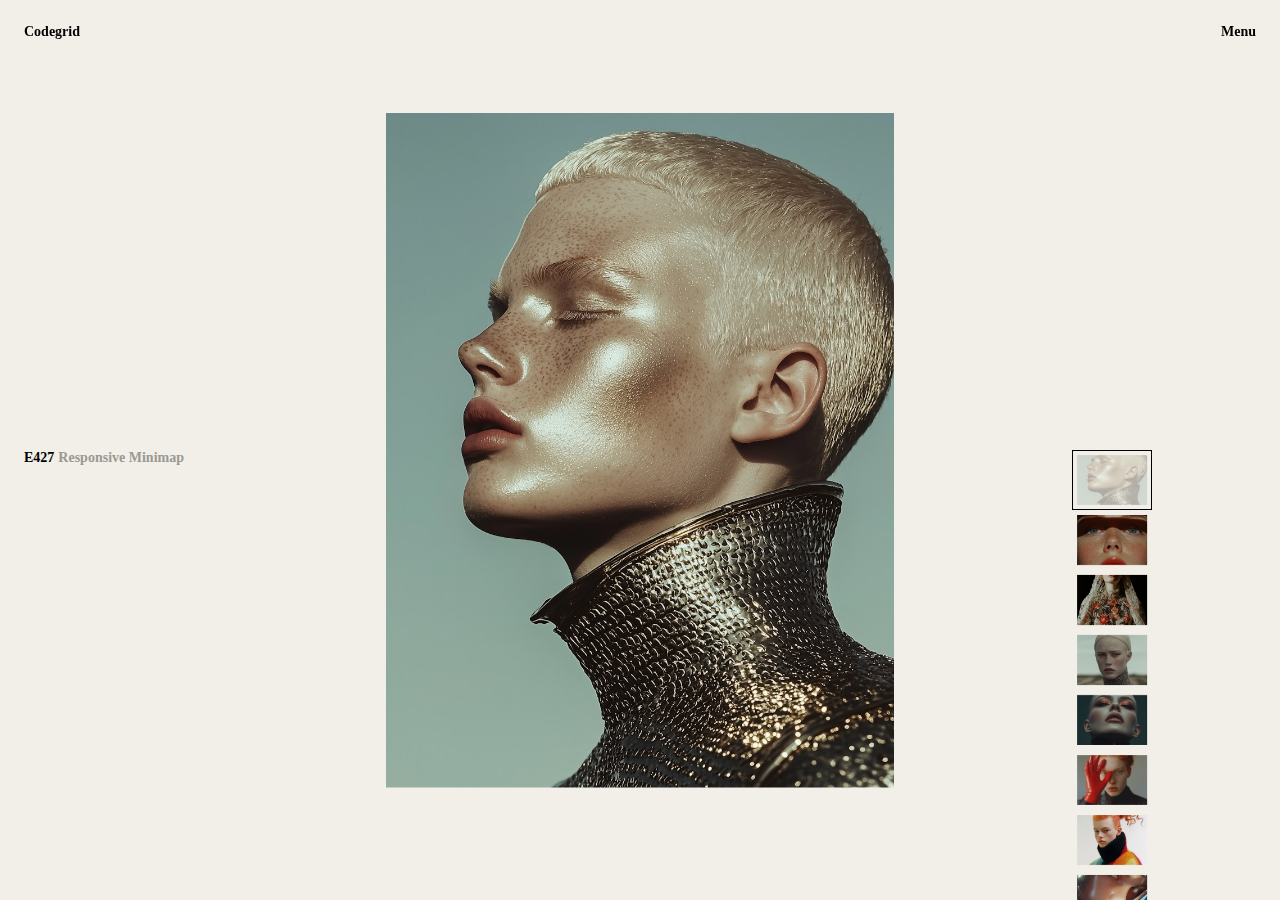
<file: 2025_feb_10_minimap_tutorial/cg-javascript-responsive-minimap/index.html>
<!DOCTYPE html>
<html lang="en">
  <head>
    <meta charset="UTF-8" />
    <meta name="viewport" content="width=device-width, initial-scale=1.0" />
    <title>JavaScript Minimap | Codegrid</title>
    <link rel="stylesheet" href="styles.css" />
  </head>
  <body>
    <div class="container">
      <nav>
        <p>Codegrid</p>
        <p>Menu</p>
      </nav>

      <div class="site-info">
        <p>E427</p>
        <p><span>Responsive Minimap</span></p>
      </div>

      <div class="img-preview">
        <img src="./assets/img1.jpeg" alt="" />
      </div>

      <div class="minimap">
        <div class="indicator"></div>
        <div class="items">
          <div class="item"><img src="./assets/img1.jpeg" alt="" /></div>
          <div class="item"><img src="./assets/img2.jpeg" alt="" /></div>
          <div class="item"><img src="./assets/img3.jpeg" alt="" /></div>
          <div class="item"><img src="./assets/img4.jpeg" alt="" /></div>
          <div class="item"><img src="./assets/img5.jpeg" alt="" /></div>
          <div class="item"><img src="./assets/img6.jpeg" alt="" /></div>
          <div class="item"><img src="./assets/img7.jpeg" alt="" /></div>
          <div class="item"><img src="./assets/img8.jpeg" alt="" /></div>
          <div class="item"><img src="./assets/img9.jpeg" alt="" /></div>
          <div class="item"><img src="./assets/img10.jpeg" alt="" /></div>
          <div class="item"><img src="./assets/img11.jpeg" alt="" /></div>
          <div class="item"><img src="./assets/img12.jpeg" alt="" /></div>
          <div class="item"><img src="./assets/img13.jpeg" alt="" /></div>
          <div class="item"><img src="./assets/img14.jpeg" alt="" /></div>
          <div class="item"><img src="./assets/img15.jpeg" alt="" /></div>
        </div>
      </div>
    </div>
    <script src="./script.js"></script>
  </body>
</html>
</file>
<file: 2025_feb_10_minimap_tutorial/cg-javascript-responsive-minimap/styles.css>
* {
  margin: 0;
  padding: 0;
  box-sizing: border-box;
}

body {
  font-family: "Neue Haas Grotesk Display Pro";
}

img {
  width: 100%;
  height: 100%;
  object-fit: cover;
  transition: opacity 0.2s;
  user-select: none;
}

p {
  font-size: 14px;
  font-weight: 600;
  -webkit-font-smoothing: antialiased;
  -moz-osx-font-smoothing: grayscale;
  user-select: none;
}

.container {
  position: relative;
  width: 100vw;
  height: 100vh;
  overflow: hidden;
  background-color: #f1efe7;
}

nav {
  position: fixed;
  top: 0;
  left: 0;
  width: 100vw;
  padding: 1.5em;
  display: flex;
  justify-content: space-between;
  align-items: center;
}

.site-info {
  position: absolute;
  top: 50%;
  left: 1.5em;
  display: flex;
  gap: 4px;
}

.site-info p span {
  color: #9a9994;
}

.img-preview {
  position: absolute;
  top: 50%;
  left: 50%;
  transform: translate(-50%, -50%);
  width: 50%;
  height: 75%;
  overflow: hidden;
}

.img-preview img {
  position: absolute;
  top: 50%;
  left: 50%;
  transform: translate(-50%, -50%);
  width: 100%;
  height: 100%;
  object-fit: contain;
}

.minimap {
  position: absolute;
  top: 50%;
  right: 8em;
  width: 80px;
}

.indicator {
  position: absolute;
  top: 0;
  left: 0;
  width: 100%;
  height: 60px;
  border: 1px solid #000;
  z-index: 2;
}

.items {
  position: relative;
  width: 100%;
  height: 100%;
  display: flex;
  flex-direction: column;
  gap: 0px;
  will-change: transform;
}

.item {
  width: 100%;
  height: 60px;
  padding: 5px;
  cursor: pointer;
}

@media (max-width: 900px) {
  body {
    overflow: hidden;
    touch-action: none;
  }

  .container {
    touch-action: none;
  }

  .site-info {
    top: 1.5em;
    left: 50%;
    transform: translateX(-50%);
  }

  .minimap {
    top: auto;
    right: auto;
    bottom: 5em;
    left: 50%;
    width: auto;
    height: 80px;
    touch-action: none;
  }

  .indicator {
    top: 0;
    left: 0;
    width: 60px;
    height: 100%;
  }

  .items {
    flex-direction: row;
    width: max-content;
    height: 100%;
    touch-action: none;
  }

  .item {
    width: 60px;
    height: 100%;
    padding: 5px;
  }

  .img-preview {
    top: 45%;
    width: 75%;
    height: 50%;
  }
}
</file>
